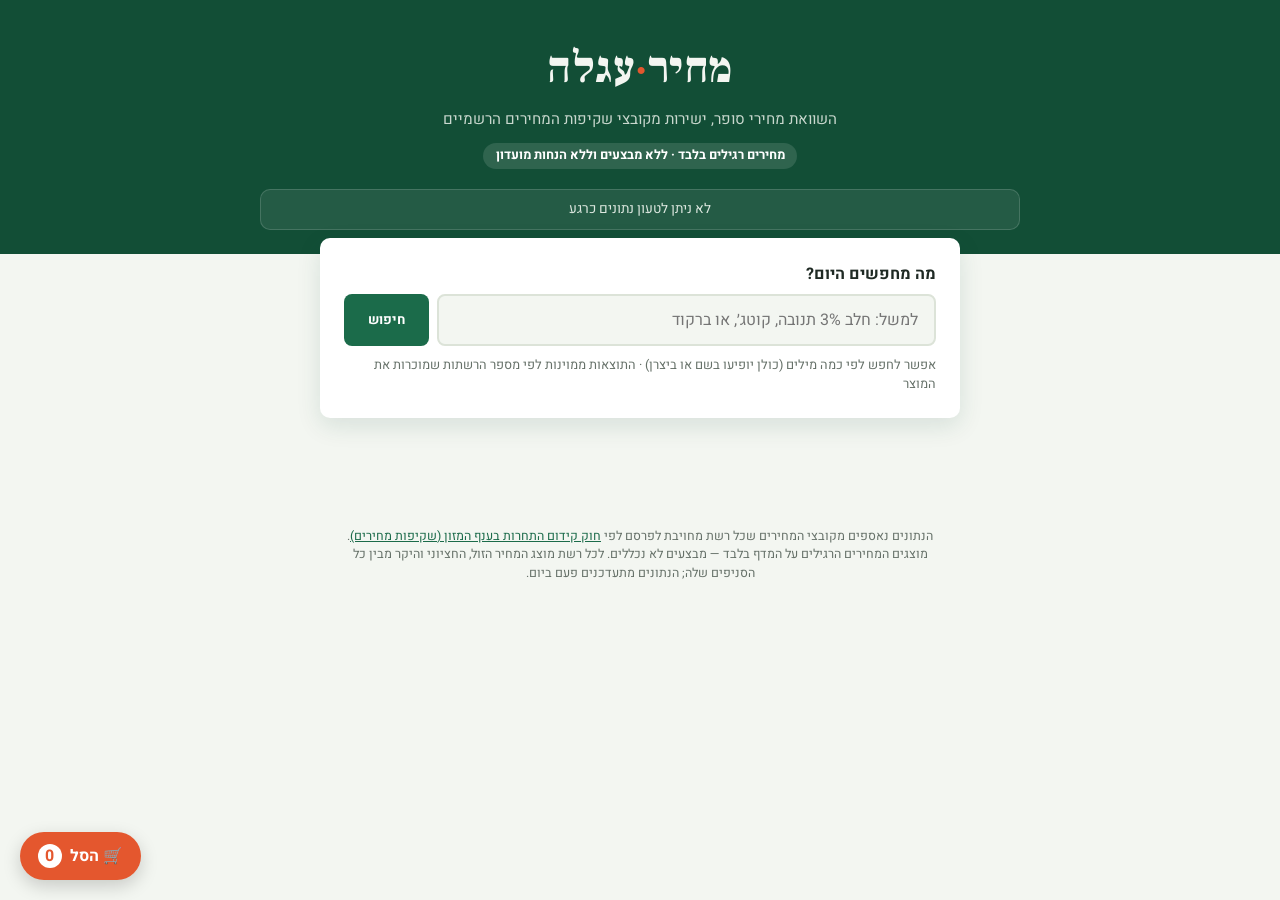
<file: frontend/index.html>
<!DOCTYPE html>
<html dir="rtl" lang="he">
<head>
<meta charset="UTF-8">
<meta name="viewport" content="width=device-width, initial-scale=1.0">
<title>מחיר·עגלה — השוואת מחירי סופרמרקטים</title>
<link rel="preconnect" href="https://fonts.googleapis.com">
<link rel="preconnect" href="https://fonts.gstatic.com" crossorigin>
<link href="https://fonts.googleapis.com/css2?family=Frank+Ruhl+Libre:wght@500;700;900&family=Heebo:wght@400;500;700;900&display=swap" rel="stylesheet">
<link rel="stylesheet" href="css/style.css">
</head>
<body>

<header class="site-header">
  <div class="header-inner">
    <h1 class="brand">מחיר<span class="brand-accent">·</span>עגלה</h1>
    <p class="tagline">השוואת מחירי סופר, ישירות מקובצי שקיפות המחירים הרשמיים</p>
    <p class="regular-note">מחירים רגילים בלבד · ללא מבצעים וללא הנחות מועדון</p>
  </div>
  <div id="stats-bar" class="stats-bar">טוען נתונים...</div>
</header>

<main>
  <section class="search-hero">
    <label for="search-input" class="search-label">מה מחפשים היום?</label>
    <div class="search-box">
      <input id="search-input" type="search" placeholder="למשל: חלב 3% תנובה, קוטג׳, או ברקוד" autocomplete="off">
      <button id="search-btn" type="button">חיפוש</button>
    </div>
    <p class="search-hint">אפשר לחפש לפי כמה מילים (כולן יופיעו בשם או ביצרן) · התוצאות ממוינות לפי מספר הרשתות שמוכרות את המוצר</p>
  </section>

  <section id="results" class="results" aria-live="polite"></section>

  <section id="product-panel" class="panel hidden" aria-live="polite">
    <button class="close-btn" type="button" data-close="product-panel">✕ סגירה</button>
    <div id="product-body"></div>
  </section>

  <section id="basket-panel" class="panel hidden">
    <button class="close-btn" type="button" data-close="basket-panel">✕ סגירה</button>
    <h2 class="panel-title">הסל שלי</h2>
    <div id="basket-items"></div>
    <div class="basket-actions">
      <button id="basket-compare" type="button" class="primary-btn">השוואת הסל בין הרשתות</button>
      <button id="basket-clear" type="button" class="link-btn">ריקון הסל</button>
    </div>
    <div id="basket-results"></div>
  </section>
</main>

<button id="basket-fab" class="basket-fab" type="button" aria-label="פתיחת הסל">
  🛒 הסל <span id="basket-count" class="fab-count">0</span>
</button>

<footer class="site-footer">
  <p>
    הנתונים נאספים מקובצי המחירים שכל רשת מחויבת לפרסם לפי
    <a href="https://www.gov.il/he/pages/cpfta_prices_regulations" target="_blank" rel="noopener">חוק קידום התחרות בענף המזון (שקיפות מחירים)</a>.
    מוצגים המחירים הרגילים על המדף בלבד — מבצעים לא נכללים.
    לכל רשת מוצג המחיר הזול, החציוני והיקר מבין כל הסניפים שלה; הנתונים מתעדכנים פעם ביום.
  </p>
  <p id="chains-list" class="chains-list"></p>
</footer>

<script src="js/config.js"></script>
<script src="js/app.js"></script>
</body>
</html>
</file>
<file: frontend/css/style.css>
:root {
  --paper: #F3F6F1;
  --paper-card: #FFFFFF;
  --ink: #1F2A24;
  --ink-muted: #667169;
  --green: #1B6B4A;
  --green-dark: #124E36;
  --accent: #E4572E;
  --border: #DCE3D8;
  --radius: 10px;
}

* { box-sizing: border-box; }

body {
  margin: 0;
  background: var(--paper);
  color: var(--ink);
  font-family: "Heebo", sans-serif;
  font-feature-settings: "tnum" 1;
  line-height: 1.5;
}

/* ---------------- Header ---------------- */
.site-header {
  background: var(--green-dark);
  color: #F3F6F1;
  padding: 2.25rem 1.5rem 1.5rem;
}
.header-inner { max-width: 760px; margin: 0 auto; text-align: center; }
.brand {
  font-family: "Frank Ruhl Libre", serif;
  font-weight: 900;
  font-size: clamp(2rem, 5vw, 2.75rem);
  margin: 0;
  letter-spacing: 0.5px;
}
.brand-accent { color: var(--accent); }
.tagline {
  margin: 0.4rem 0 0;
  color: #C9D8CE;
  font-size: 0.95rem;
}
.regular-note {
  display: inline-block;
  margin: 0.75rem 0 0;
  padding: 0.2rem 0.8rem;
  border-radius: 999px;
  background: rgba(255,255,255,0.12);
  color: #fff;
  font-size: 0.8rem;
  font-weight: 700;
}
.stats-bar {
  max-width: 760px;
  margin: 1.25rem auto 0;
  background: rgba(255,255,255,0.08);
  border: 1px solid rgba(255,255,255,0.15);
  border-radius: var(--radius);
  padding: 0.6rem 1rem;
  font-size: 0.85rem;
  color: #DDE8E0;
  text-align: center;
}
.stats-bar strong { color: #fff; }

/* ---------------- Search ---------------- */
.search-hero {
  max-width: 640px;
  margin: -1rem auto 0;
  padding: 1.5rem;
  background: var(--paper-card);
  border-radius: var(--radius);
  box-shadow: 0 8px 24px rgba(18,78,54,0.12);
  position: relative;
  z-index: 2;
}
.search-label {
  display: block;
  font-weight: 700;
  margin-bottom: 0.5rem;
}
.search-box { display: flex; gap: 0.5rem; }
#search-input {
  flex: 1;
  padding: 0.75rem 1rem;
  font-size: 1rem;
  border: 2px solid var(--border);
  border-radius: 8px;
  font-family: inherit;
  background: var(--paper);
}
#search-input:focus {
  outline: none;
  border-color: var(--green);
}
#search-btn {
  padding: 0.75rem 1.5rem;
  background: var(--green);
  color: #fff;
  border: none;
  border-radius: 8px;
  font-weight: 700;
  font-family: inherit;
  cursor: pointer;
  transition: background 0.15s ease;
}
#search-btn:hover { background: var(--green-dark); }
.search-hint {
  margin: 0.6rem 0 0;
  font-size: 0.8rem;
  color: var(--ink-muted);
}

/* ---------------- Results (receipt style) ---------------- */
.results {
  max-width: 640px;
  margin: 1.5rem auto;
  padding: 0 1.5rem 1.5rem;
  display: flex;
  flex-direction: column;
  gap: 0.6rem;
}
.result-row {
  display: block;
  width: 100%;
  text-align: start;
  font: inherit;
  color: inherit;
  background: var(--paper-card);
  border: 1px solid var(--border);
  border-radius: var(--radius);
  padding: 0.9rem 1rem;
  cursor: pointer;
  transition: transform 0.1s ease, box-shadow 0.1s ease;
}
.result-row:hover {
  transform: translateY(-1px);
  box-shadow: 0 6px 16px rgba(18,78,54,0.10);
  border-color: var(--green);
}
.receipt-line {
  display: flex;
  align-items: baseline;
  gap: 0.4rem;
}
.receipt-line .name {
  font-weight: 500;
  white-space: nowrap;
  overflow: hidden;
  text-overflow: ellipsis;
  max-width: 65%;
}
.receipt-line .dots {
  flex: 1;
  border-bottom: 2px dotted var(--border);
  height: 0.6em;
  margin-bottom: 0.15em;
}
.receipt-line .price {
  font-weight: 900;
  font-size: 1.05rem;
  white-space: nowrap;
}
.result-meta {
  margin-top: 0.35rem;
  font-size: 0.8rem;
  color: var(--ink-muted);
}
.result-meta .best-tag {
  color: var(--green);
  font-weight: 700;
}
.empty-state, .error-state {
  text-align: center;
  color: var(--ink-muted);
  padding: 2rem 1rem;
}
.error-state { color: var(--accent); }

/* ---------------- Footer ---------------- */
.site-footer {
  max-width: 640px;
  margin: 0 auto;
  padding: 1.5rem;
  font-size: 0.78rem;
  color: var(--ink-muted);
  text-align: center;
}

@media (max-width: 480px) {
  .search-box { flex-direction: column; }
  .receipt-line .name { max-width: 55%; }
}

/* ---------------- Panels (product / basket) ---------------- */
.panel {
  max-width: 640px;
  margin: 0 auto 2rem;
  padding: 1.5rem;
  background: var(--paper-card);
  border-radius: var(--radius);
  border: 1px solid var(--border);
  position: relative;
}
.panel.hidden { display: none; }
.close-btn {
  position: absolute;
  top: 1rem;
  left: 1rem;
  background: none;
  border: none;
  font: inherit;
  font-size: 0.9rem;
  color: var(--ink-muted);
  cursor: pointer;
}
.panel-title {
  font-family: "Frank Ruhl Libre", serif;
  margin: 0 0 0.25rem;
  padding-left: 4.5rem;
}
.product-sub { margin: 0 0 1rem; color: var(--ink-muted); font-size: 0.85rem; }
.product-actions { margin-bottom: 1.25rem; }
.section-title { font-size: 1rem; margin: 1.25rem 0 0.6rem; }
.hint { color: var(--ink-muted); font-size: 0.8rem; margin: 0 0 0.75rem; }

.primary-btn {
  padding: 0.6rem 1.2rem;
  background: var(--green);
  color: #fff;
  border: none;
  border-radius: 8px;
  font: inherit;
  font-weight: 700;
  cursor: pointer;
}
.primary-btn:hover:not(:disabled) { background: var(--green-dark); }
.primary-btn:disabled { background: var(--border); color: var(--ink-muted); cursor: default; }
.link-btn {
  background: none;
  border: none;
  color: var(--ink-muted);
  font: inherit;
  font-size: 0.85rem;
  cursor: pointer;
  text-decoration: underline;
}

/* chain comparison table */
.chain-table { display: flex; flex-direction: column; gap: 0.35rem; }
.chain-row {
  display: grid;
  grid-template-columns: minmax(0, 2fr) repeat(3, minmax(0, 1fr));
  align-items: center;
  gap: 0.5rem;
  padding: 0.6rem 0.75rem;
  border-radius: 8px;
  background: var(--paper);
  border: 1px solid transparent;
}
.chain-row.head {
  background: none;
  padding-block: 0 0.1rem;
  font-size: 0.75rem;
  color: var(--ink-muted);
  font-weight: 700;
}
.chain-row.cheapest { background: #E7F3EC; border-color: var(--green); }
.chain-name { font-weight: 700; min-width: 0; }
.chain-name small { display: block; font-weight: 400; color: var(--ink-muted); font-size: 0.75rem; }
.num { text-align: start; white-space: nowrap; }
.num.strong { font-weight: 900; }

.stores-details { margin-top: 1rem; }
.stores-details summary { cursor: pointer; font-weight: 700; font-size: 0.9rem; color: var(--green); }
.store-list { display: flex; flex-direction: column; gap: 0.3rem; margin-top: 0.6rem; max-height: 420px; overflow-y: auto; }
.store-row, .basket-result summary {
  display: flex;
  align-items: baseline;
  gap: 0.4rem;
  padding: 0.5rem 0.75rem;
  border-radius: 8px;
  background: var(--paper);
}
.store-row .store, .basket-result .store { font-weight: 700; min-width: 0; }
.store-row small { font-weight: 400; color: var(--ink-muted); }
.city { display: block; font-weight: 400; color: var(--ink-muted); font-size: 0.78rem; }
.cdots { flex: 1; border-bottom: 2px dotted var(--border); height: 0.6em; margin-bottom: 0.15em; min-width: 1rem; }
.cprice { font-weight: 900; white-space: nowrap; }
.ribbon {
  display: inline-block;
  background: var(--green);
  color: #fff;
  font-size: 0.7rem;
  font-weight: 700;
  padding: 0.1rem 0.5rem;
  border-radius: 999px;
  margin-inline-start: 0.35rem;
  vertical-align: middle;
}

/* basket */
.basket-row {
  display: flex;
  align-items: center;
  gap: 0.6rem;
  padding: 0.5rem 0;
  border-bottom: 1px dashed var(--border);
}
.basket-name { flex: 1; min-width: 0; }
.qty { display: flex; align-items: center; gap: 0.3rem; font-size: 0.8rem; color: var(--ink-muted); }
.qty input {
  width: 4.2rem;
  padding: 0.3rem 0.4rem;
  border: 1px solid var(--border);
  border-radius: 6px;
  font: inherit;
  color: var(--ink);
}
.remove { text-decoration: none; }
.basket-actions { display: flex; align-items: center; gap: 1rem; margin: 1rem 0; }
.basket-result { margin-bottom: 0.4rem; border-radius: 8px; border: 1px solid transparent; }
.basket-result summary { cursor: pointer; list-style: none; }
.basket-result summary::-webkit-details-marker { display: none; }
.basket-result.cheapest { border-color: var(--green); }
.basket-result.cheapest summary { background: #E7F3EC; }
.basket-result.partial summary { opacity: 0.75; }
.basket-result .found { font-size: 0.75rem; color: var(--ink-muted); white-space: nowrap; }
.basket-breakdown { padding: 0.5rem 0.75rem 0.75rem; font-size: 0.85rem; }
.basket-breakdown .line { display: flex; justify-content: space-between; gap: 1rem; padding: 0.15rem 0; }
.missing { margin-top: 0.4rem; color: var(--accent); }

.basket-fab {
  position: fixed;
  bottom: 1.25rem;
  left: 1.25rem;
  z-index: 10;
  padding: 0.75rem 1.1rem;
  border: none;
  border-radius: 999px;
  background: var(--accent);
  color: #fff;
  font: inherit;
  font-weight: 700;
  box-shadow: 0 6px 18px rgba(0,0,0,0.18);
  cursor: pointer;
}
.fab-count {
  display: inline-block;
  min-width: 1.5em;
  margin-inline-start: 0.3rem;
  padding: 0 0.35rem;
  border-radius: 999px;
  background: #fff;
  color: var(--accent);
  text-align: center;
}

.site-footer a { color: var(--green); }
.chains-list { margin-top: 0.5rem; }
.sr-only {
  position: absolute; width: 1px; height: 1px; overflow: hidden;
  clip: rect(0 0 0 0); white-space: nowrap;
}

@media (max-width: 480px) {
  .panel { margin-inline: 1rem; padding: 1.25rem 1rem; }
  .chain-row { grid-template-columns: minmax(0, 1.6fr) repeat(3, minmax(0, 1fr)); font-size: 0.85rem; padding-inline: 0.5rem; }
  .site-footer { padding-bottom: 5rem; }
}
</file>
